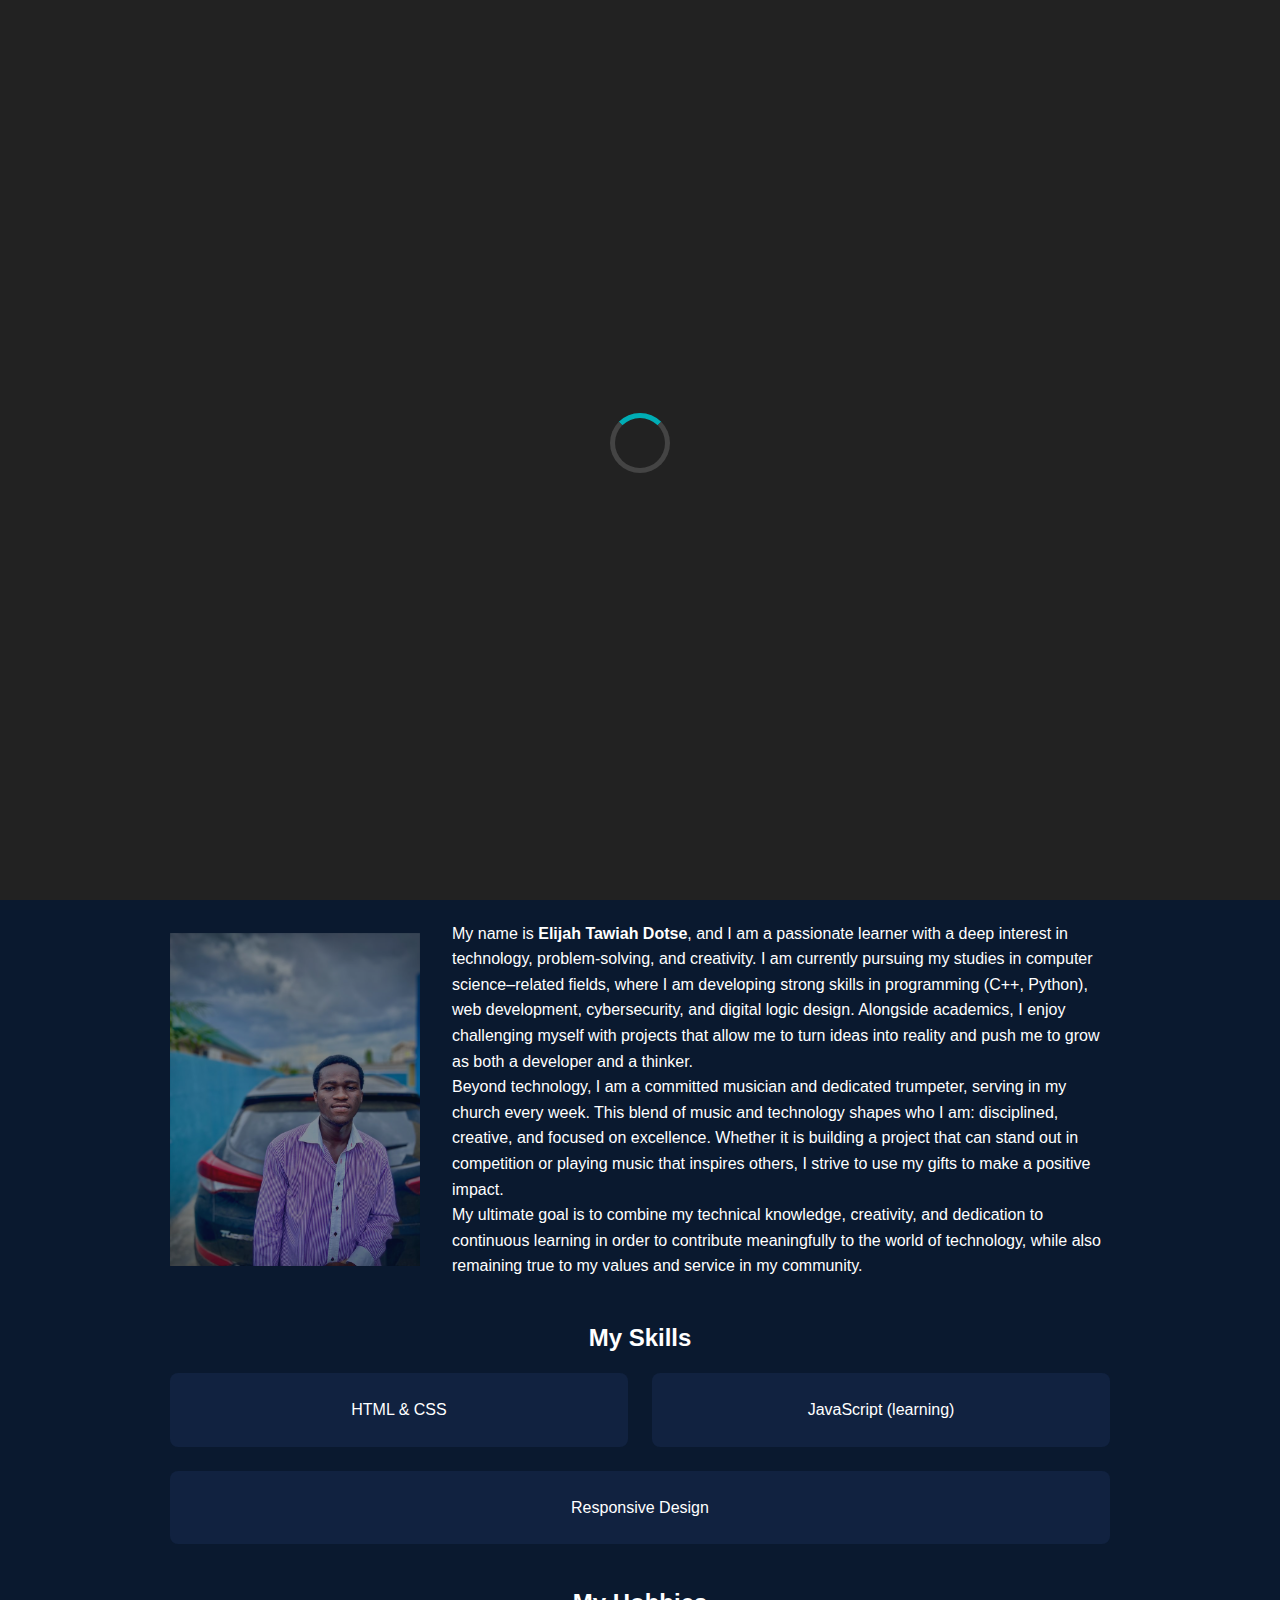
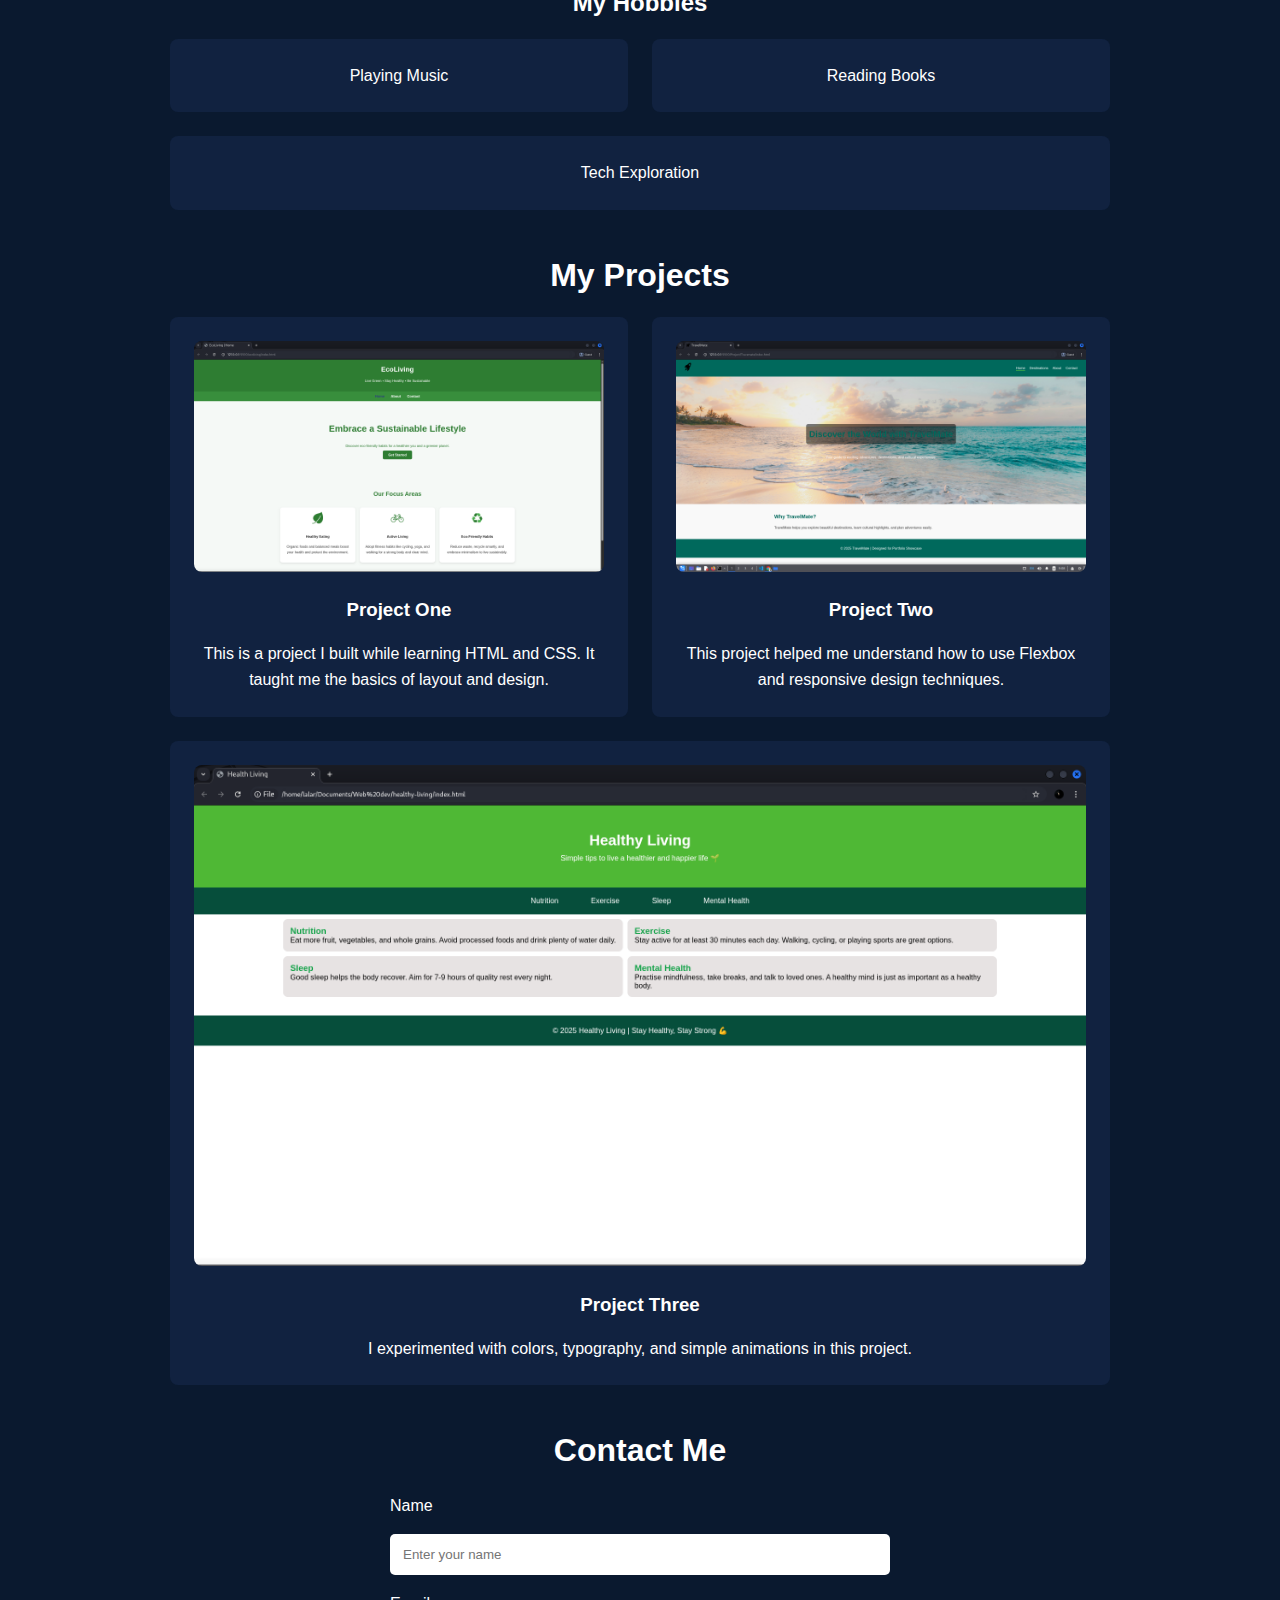
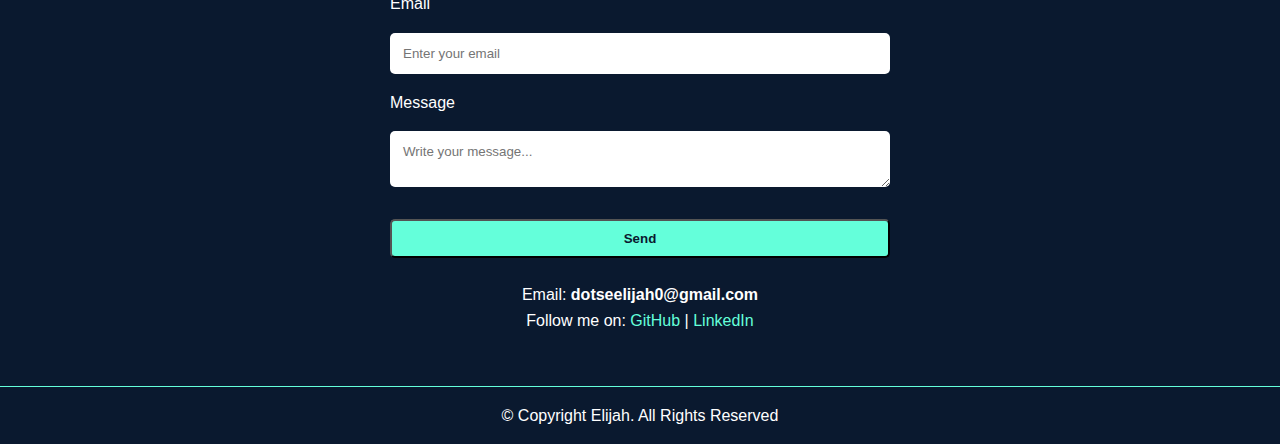
<file: index.html>
<!DOCTYPE html>
<html lang="en">
<head>
  <meta charset="UTF-8">
  <meta name="viewport" content="width=device-width, initial-scale=1.0">
  <title>My Portfolio | Home</title>
  <link rel="stylesheet" href="css/styles.css">
  <link rel="stylesheet" href="https://cdnjs.cloudflare.com/ajax/libs/font-awesome/6.5.0/css/all.min.css">
</head>
<body>
  
     
  <div id="loader">
    <div class="spinner"></div>
  </div>

  <section id="index">
  <header>
    <nav class="navbar">
      <a href="index.html" class="logo"><i class="fas fa-briefcase"></i></a>
      <ul class="nav-links">
        <li><a href="#index" ><i class="fas fa-home"></i> Home</a></li>
        <li><a href="#about"><i class="fas fa-user"></i> About</a></li>
        <li><a href="#projects"><i class="fas fa-briefcase"></i> Projects</a></li>
        <li><a href="#contact"><i class="fas fa-envelope"></i> Contact</a></li>
      </ul>
    </nav>
  </header>

  
  <section class="hero">
    <h1>Hello, I'm <span>Elijah Tawiah Dotse</span></h1>
    <p>Aspiring Web Developer | Lifelong Learner</p>
    <a href="#projects" class="btn">See My Work</a>
  </section>

  
  <section class="intro">
    <p>Welcome to my portfolio! I am passionate about web development and constantly learning new skills. This site showcases my projects, skills, and journey as a developer.</p>
    <a href="#about" class="btn secondary">Learn More About Me</a>
  </section>

  <section class="projects-preview">
    <h2>Featured Projects</h2>
    <div class="project-cards">
      <div class="card">
        <img src="images/project2.png" alt="Project 1">
        <h3>Project One</h3>
      </div>
      <div class="card">
        <img src="images/project1.png" alt="Project 2">
        <h3>Project Two</h3>
      </div>
      <div class="card">
        <img src="images/project3.png" alt="Project 3">
        <h3>Project Three</h3>
      </div>
    </div>
  </section>
</section>
  

  <section class="about" id="about" class="active">
    <img src="images/mypc.jpeg" alt="My Photo" class="profile-pic">
    <div class="bio">
     <p>
    My name is <strong>Elijah Tawiah Dotse</strong>, and I am a passionate learner with a deep interest 
    in technology, problem-solving, and creativity. I am currently pursuing my studies in computer science–related 
    fields, where I am developing strong skills in programming (C++, Python), web development, cybersecurity, 
    and digital logic design. Alongside academics, I enjoy challenging myself with projects that allow me 
    to turn ideas into reality and push me to grow as both a developer and a thinker.
  </p>
  <p>
    Beyond technology, I am a committed musician and dedicated trumpeter, serving in my church every week. 
    This blend of music and technology shapes who I am: disciplined, creative, and focused on excellence. 
    Whether it is building a project that can stand out in competition or playing music that inspires others, 
    I strive to use my gifts to make a positive impact.
  </p>
  <p>
    My ultimate goal is to combine my technical knowledge, creativity, and dedication to continuous learning 
    in order to contribute meaningfully to the world of technology, while also remaining true to my values 
    and service in my community.
  </p>
  </section>

  
  <section class="skills" id="skills">
    <h2>My Skills</h2>
    <div class="skill-cards">
      <div class="card">HTML & CSS</div>
      <div class="card">JavaScript (learning)</div>
      <div class="card">Responsive Design</div>
    </div>
  </section>

  
  <section class="hobbies">
    <h2>My Hobbies</h2>
    <div class="hobby-cards">
      <div class="card">Playing Music</div>
      <div class="card">Reading Books</div>
      <div class="card">Tech Exploration</div>
    </div>
  </section>

  <section class="projects" id="projects">
    <h1>My Projects</h1>
    <div class="project-cards">
      <div class="card">
        <img src="images/project2.png" alt="Project 1">
        <h3>Project One</h3>
        <p>This is a project I built while learning HTML and CSS. It taught me the basics of layout and design.</p>
      </div>
      <div class="card">
        <img src="images/project1.png" alt="Project 2">
        <h3>Project Two</h3>
        <p>This project helped me understand how to use Flexbox and responsive design techniques.</p>
      </div>
      <div class="card">
        <img src="images/project3.png" alt="Project 3">
        <h3>Project Three</h3>
        <p>I experimented with colors, typography, and simple animations in this project.</p>
      </div>
    </div>
  </section>

  <section class="contact" id="contact">
    <h1>Contact Me</h1>
    <form class="contact-form">
      <label for="name">Name</label>
      <input type="text" id="name" placeholder="Enter your name" required>

      <label for="email">Email</label>
      <input type="email" id="email" placeholder="Enter your email" required>

      <label for="message">Message</label>
      <textarea id="message" placeholder="Write your message..." required></textarea>

      <button type="submit" class="btn">Send</button>
    </form>

    <div class="contact-info">
      <p>Email: <strong>dotseelijah0@gmail.com</strong></p>
      <p>Follow me on:
        <a href="#" target="_blank">GitHub</a> |
        <a href="#" target="_blank">LinkedIn</a>
      </p>
    </div>
  </section>

  
  <footer>
    <p>© Copyright Elijah. All Rights Reserved</p>
  </footer>
</body>
</html>
</file>
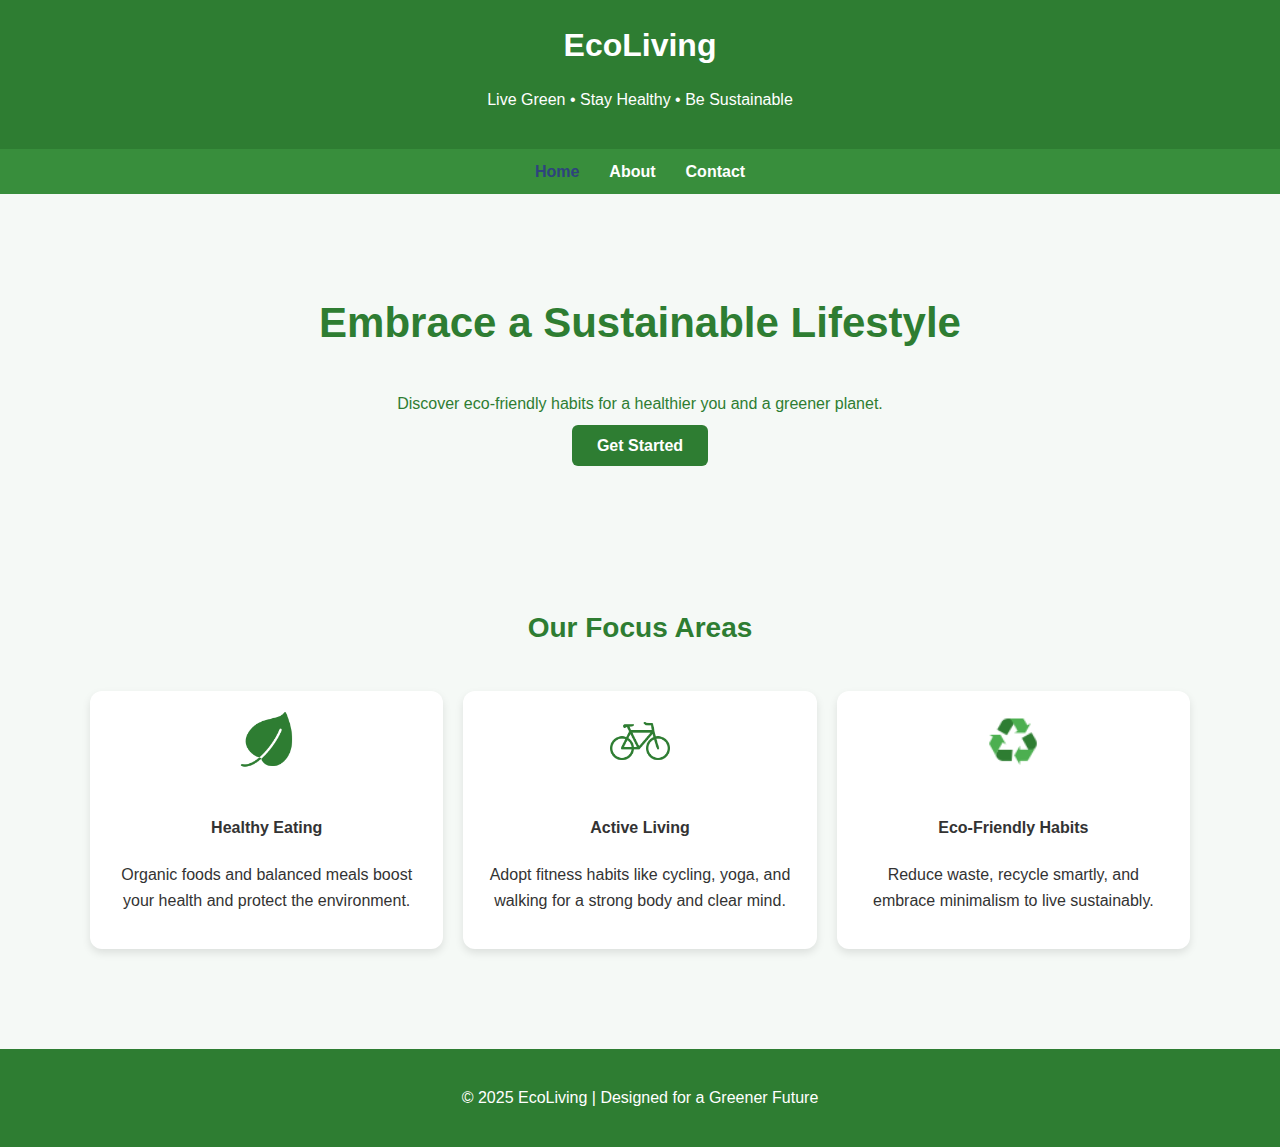
<file: Project/ecoliving/index.html>
<!DOCTYPE html>
<html lang="en">
<head>
  <meta charset="UTF-8">
  <meta name="viewport" content="width=device-width, initial-scale=1.0">
  <title>EcoLiving | Home</title>
  <link rel="stylesheet" href="css/styles.css">
</head>
<body>
  <header>
    <h1>EcoLiving</h1>
    <p>Live Green • Stay Healthy • Be Sustainable</p>
  </header>

  <nav>
    <a href="index.html" class="active">Home</a>
    <a href="about.html">About</a>
    <a href="contact.html">Contact</a>
  </nav>

  <section class="hero">
    <h2>Embrace a Sustainable Lifestyle</h2>
    <p>Discover eco-friendly habits for a healthier you and a greener planet.</p>
    <a href="about.html" class="btn">Get Started</a>
  </section>

  <section class="section">
    <h3>Our Focus Areas</h3>
    <div class="cards">
      <div class="card">
        <img src="images/leaf.png" alt="Healthy Eating">
        <h4>Healthy Eating</h4>
        <p>Organic foods and balanced meals boost your health and protect the environment.</p>
      </div>
      <div class="card">
        <img src="images/bicycle.png" alt="Active Living">
        <h4>Active Living</h4>
        <p>Adopt fitness habits like cycling, yoga, and walking for a strong body and clear mind.</p>
      </div>
      <div class="card">
        <img src="images/recycle.png" alt="Eco-Friendly">
        <h4>Eco-Friendly Habits</h4>
        <p>Reduce waste, recycle smartly, and embrace minimalism to live sustainably.</p>
      </div>
    </div>
  </section>

  <footer>
    <p>© 2025 EcoLiving | Designed for a Greener Future</p>
  </footer>
</body>
</html>
</file>
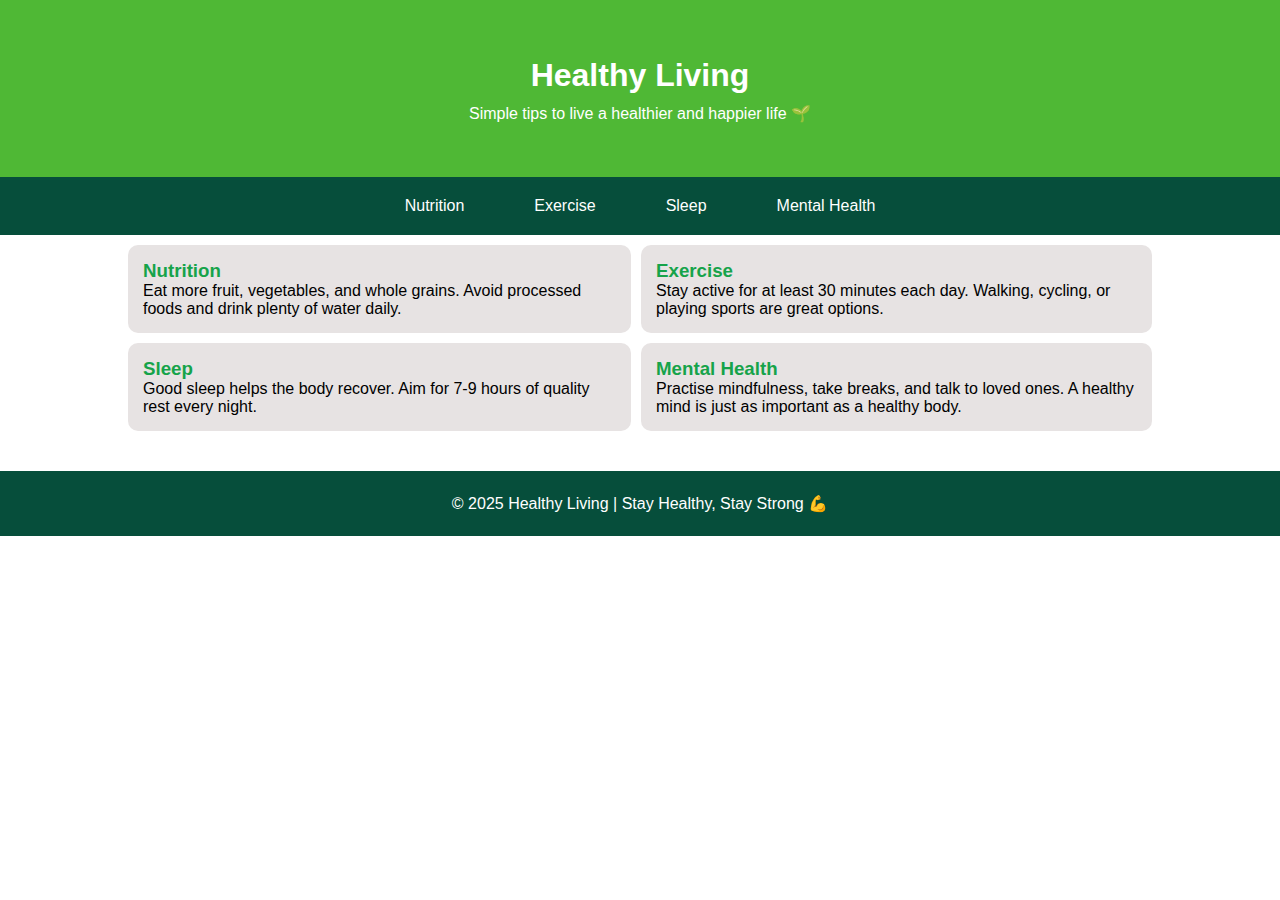
<file: Project/healthy-living/index.html>
<!DOCTYPE html>
<html lang="en">
<head>
   <link rel="stylesheet" href="styles.css">
    <meta charset="UTF-8">
    <meta name="viewport" content="width=device-width, initial-scale=1.0">
    <title>Health Living</title>
</head>
<body>
    <div class="header">
        <h1>Healthy Living</h1>
        <p>Simple tips to live a healthier and happier life 🌱</p>
    </div>
    <nav class="nav1">
        <ul >
            <li><a href="#">Nutrition </a></li>
            <li><a href="#">Exercise</a></li>
            <li><a href="#">Sleep</a></li>
            <li><a href="#">Mental Health</a></li>
 
        </ul>

    </nav>
   
    <div class="container">
        <div class="card">
            <h3>Nutrition</h3>
            Eat more fruit, vegetables, and whole grains. Avoid processed foods and drink plenty of water daily.</p>
        </div>
        <div class="card">
            <h3>Exercise</h3>
            <p>Stay active for at least 30 minutes each day. Walking, cycling, or playing sports are great options.</p>
        </div>
        <div class="card">
            <h3>Sleep</h3>
            <p>Good sleep helps the body recover. Aim for 7-9 hours of quality rest every night.</p>
        </div>
        <div class="card">
            <h3>Mental Health</h3>
            <p>Practise mindfulness, take breaks, and talk to loved ones. A healthy mind is just as important as a healthy body.</p>
        </div>
    </div>
    <footer>
        <p>© 2025 Healthy Living | Stay Healthy, Stay Strong 💪</p>
    </footer>
    
</body>

</html>
</file>
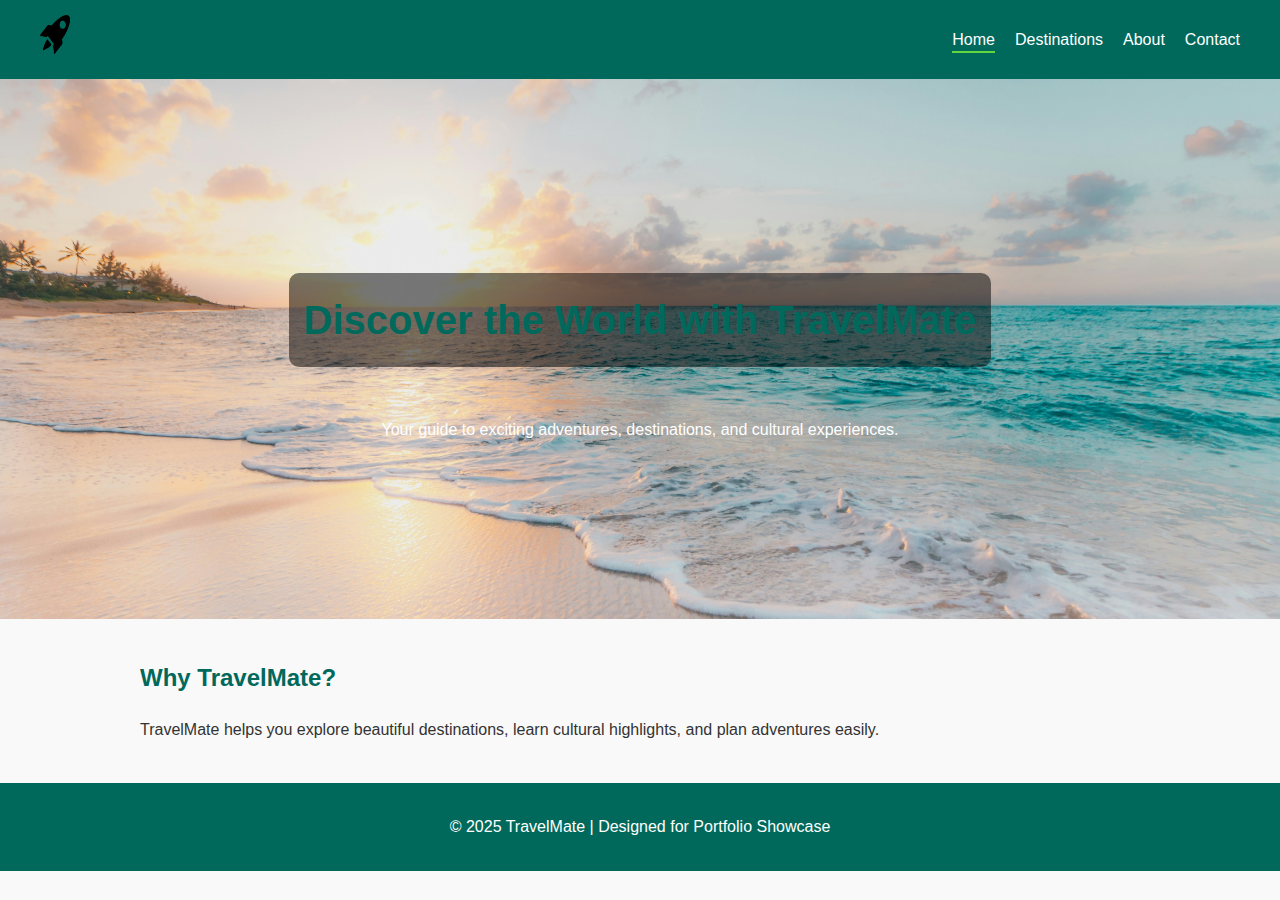
<file: Project/Travemate/index.html>
<!DOCTYPE html>
<html lang="en">
<head>
  <meta charset="UTF-8">
  <meta name="viewport" content="width=device-width, initial-scale=1.0">
  <title>TravelMate</title>
  <link rel="stylesheet" href="css/styles.css">
  <link rel="icon" type="image/png" href="images/favicon.png">
</head>
<body>
  <header>
    <nav>
      <a href="index.html" class="logo"><img src="images/favicon.png" width="30px" height="39px" alt="logo"></a>
      <ul>
        <li><a href="index.html" class="active">Home</a></li>
        <li><a href="destinations.html">Destinations</a></li>
        <li><a href="about.html">About</a></li>
        <li><a href="contact.html">Contact</a></li>
      </ul>
    </nav>
    <div class="hero" style="background-image: url(images/home.jpeg);">
      <h2>Discover the World with TravelMate</h2>
      <p>Your guide to exciting adventures, destinations, and cultural experiences.</p>
    </div>
  </header>

  <section class="intro">
    <h2>Why TravelMate?</h2>
    <p>TravelMate helps you explore beautiful destinations, learn cultural highlights, and plan adventures easily.</p>
  </section>

  <footer>
    <p>© 2025 TravelMate | Designed for Portfolio Showcase</p>
  </footer>
</body>
</html>
</file>
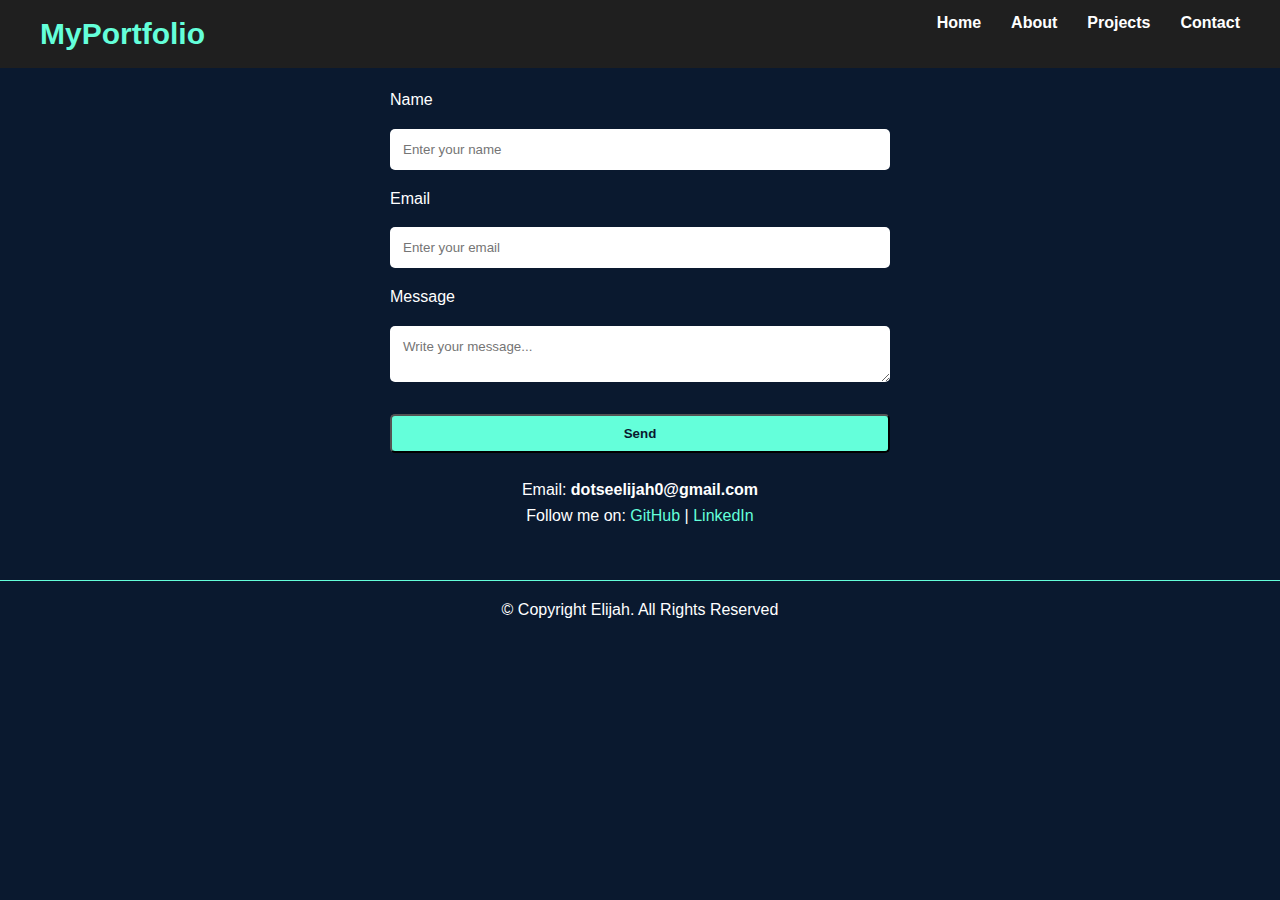
<file: contact.html>
<!DOCTYPE html>
<html lang="en">
<head>
  <meta charset="UTF-8">
  <meta name="viewport" content="width=device-width, initial-scale=1.0">
  <title>My Portfolio | Contact</title>
  <link rel="stylesheet" href="css/styles.css">
</head>
<body>
  <!-- Navigation -->
  <header>
    <nav class="navbar">
      <a href="index.html" class="logo">MyPortfolio</a>
      <ul class="nav-links">
        <li><a href="index.html">Home</a></li>
        <li><a href="about.html">About</a></li>
        <li><a href="projects.html">Projects</a></li>
        <li><a href="contact.html" class="active">Contact</a></li>
      </ul>
    </nav>
  </header>

  <!-- Contact Section -->
  <section class="contact">
    <h1>Contact Me</h1>
    <form class="contact-form">
      <label for="name">Name</label>
      <input type="text" id="name" placeholder="Enter your name" required>

      <label for="email">Email</label>
      <input type="email" id="email" placeholder="Enter your email" required>

      <label for="message">Message</label>
      <textarea id="message" placeholder="Write your message..." required></textarea>

      <button type="submit" class="btn">Send</button>
    </form>

    <div class="contact-info">
      <p>Email: <strong>dotseelijah0@gmail.com</strong></p>
      <p>Follow me on:
        <a href="#" target="_blank">GitHub</a> |
        <a href="#" target="_blank">LinkedIn</a>
      </p>
    </div>
  </section>

  <!-- Footer -->
  <footer>
    <p>© Copyright Elijah. All Rights Reserved</p>
  </footer>
</body>
</html>
</file>
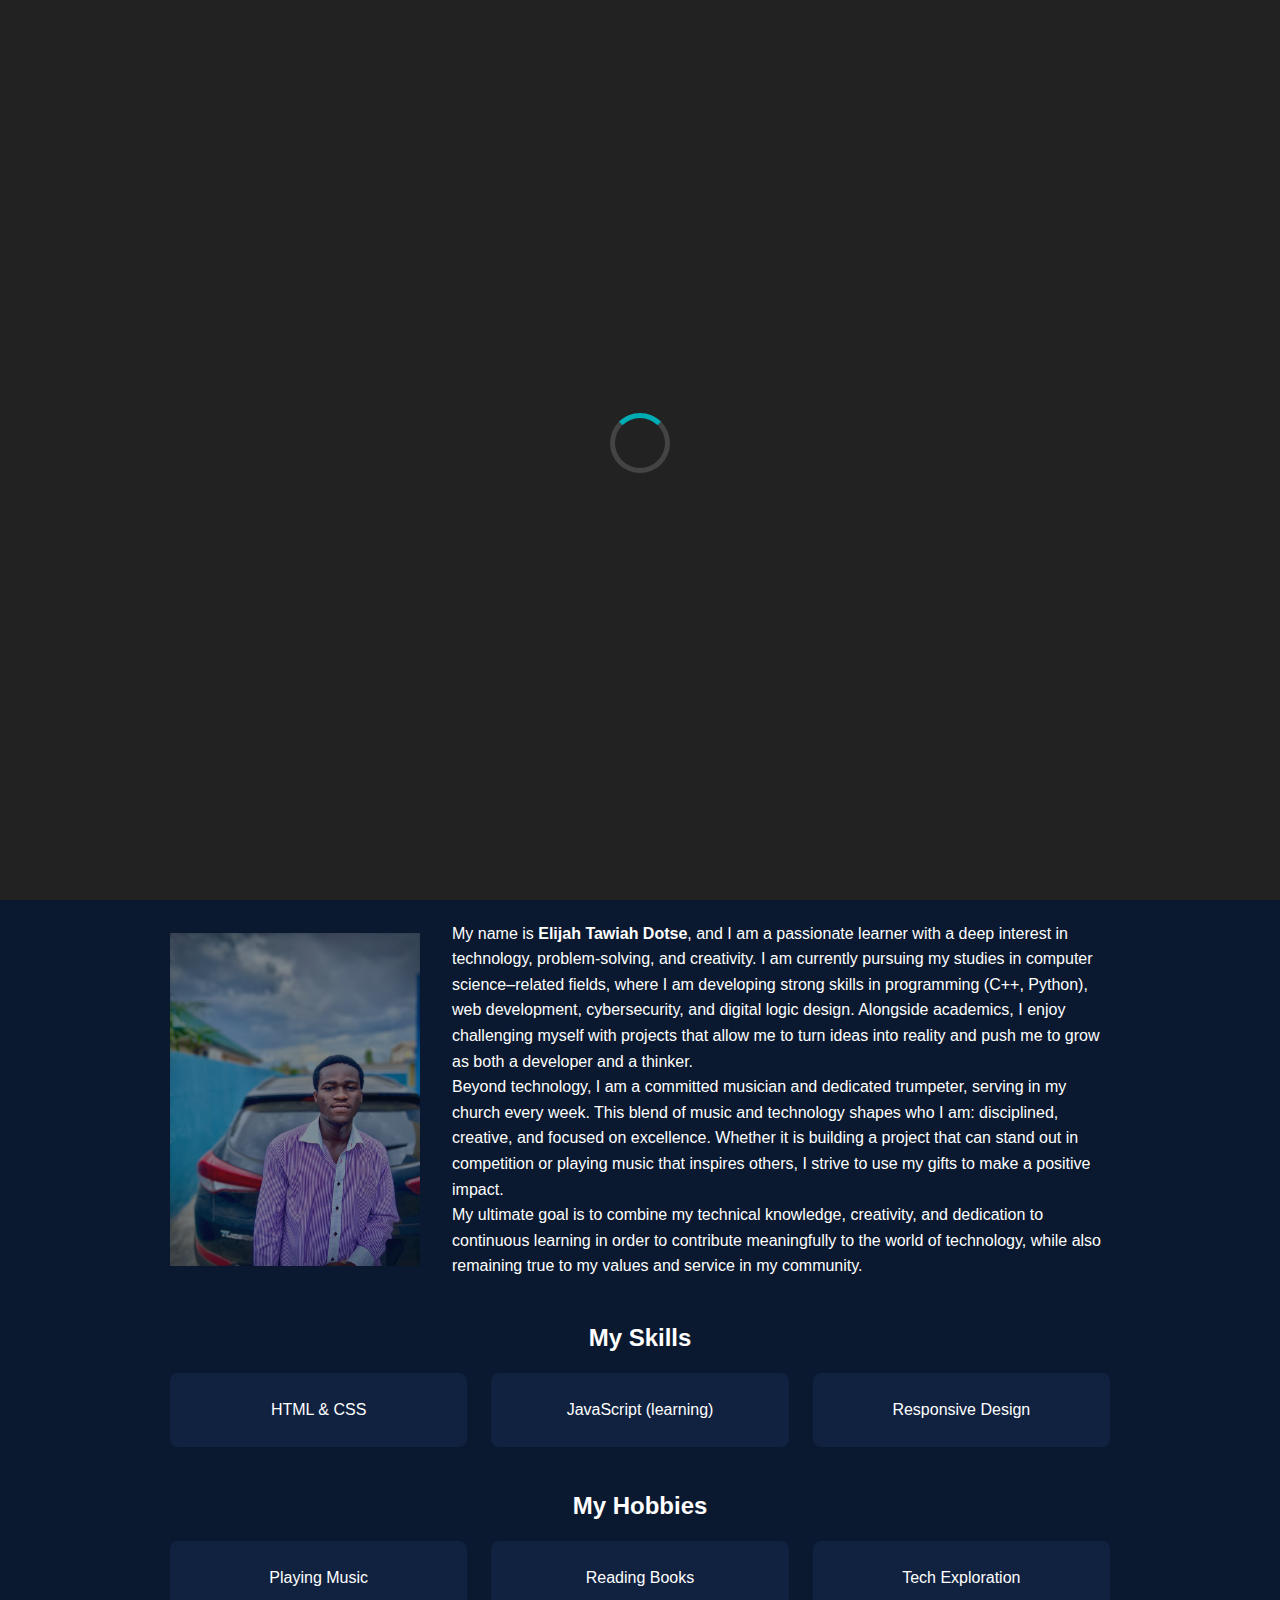
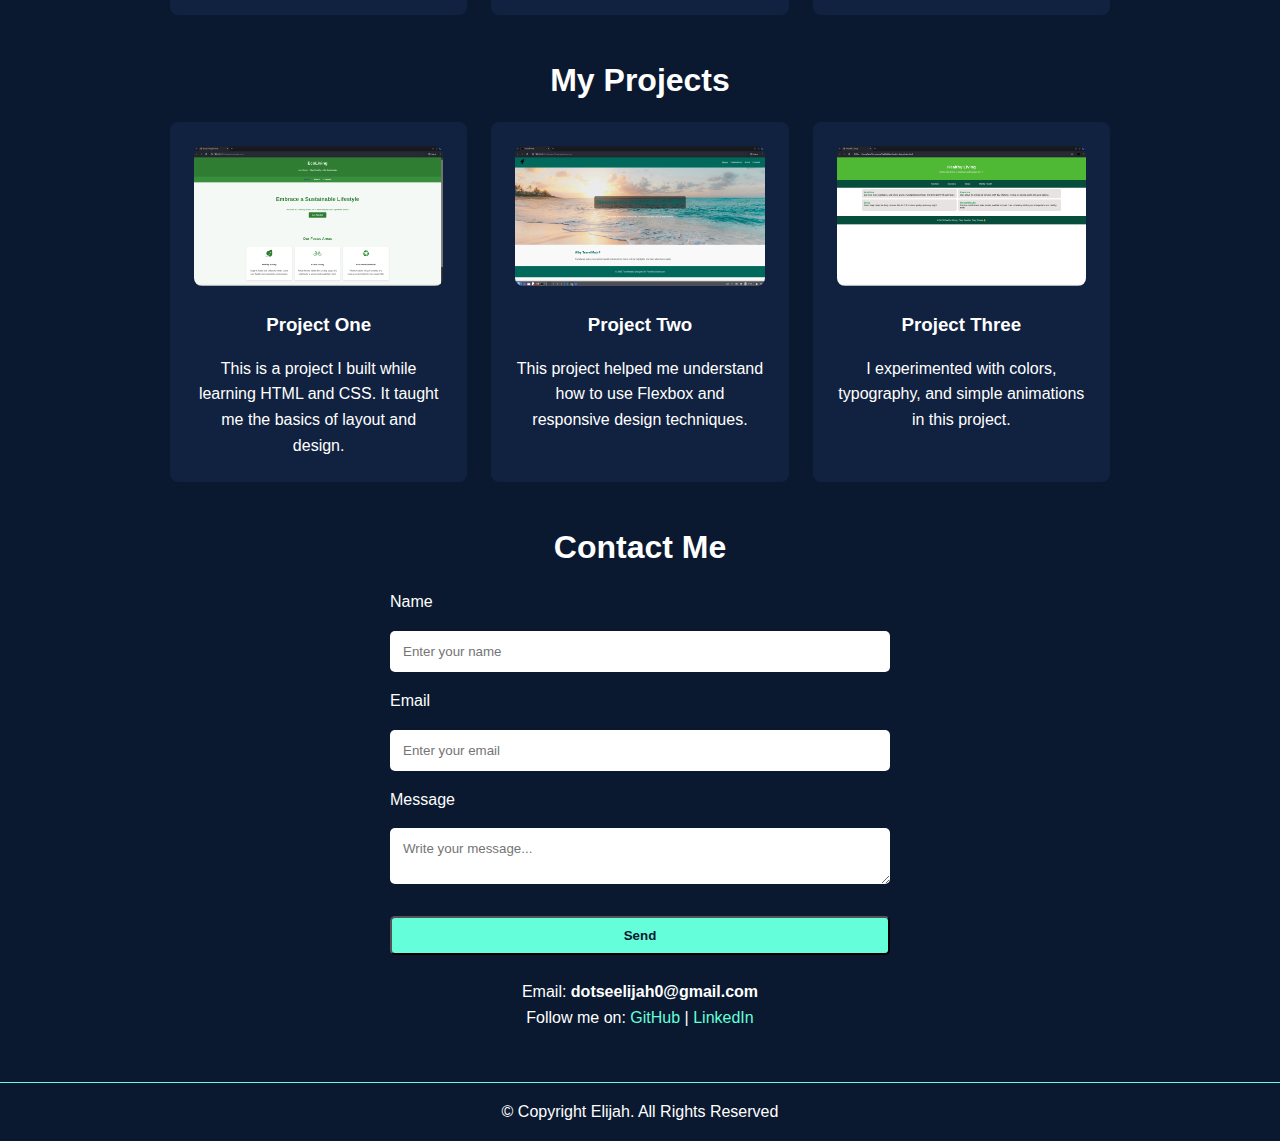
<file: dark.html>
<!DOCTYPE html>
<html lang="en">
<head>
  <meta charset="UTF-8">
  <meta name="viewport" content="width=device-width, initial-scale=1.0">
  <title>My Portfolio | Home</title>
  <link rel="stylesheet" href="css/dark.css">
  <link rel="stylesheet" href="https://cdnjs.cloudflare.com/ajax/libs/font-awesome/6.5.0/css/all.min.css">
</head>
<body>
  
     
  <div id="loader">
    <div class="spinner"></div>
  </div>

  <section id="index">
  <header>
    <nav class="navbar">
      <a href="index.html" class="logo"><i class="fas fa-briefcase"></i></a>
      <ul class="nav-links">
        <li><a href="#index" ><i class="fas fa-home"></i> Home</a></li>
        <li><a href="#about"><i class="fas fa-user"></i> About</a></li>
        <li><a href="#projects"><i class="fas fa-briefcase"></i> Projects</a></li>
        <li><a href="#contact"><i class="fas fa-envelope"></i> Contact</a></li>
        <li><a href="index.html"><i class="fas fa-sun"></i> </a></li>
        <li><a href="dark.html"><i class="fas fa-moon"></i></a></li>
      </ul>
    </nav>
  </header>

  
  <section class="hero">
    <h1>Hello, I'm <span>Elijah Tawiah Dotse</span></h1>
    <p>Aspiring Web Developer | Lifelong Learner</p>
    <a href="#projects" class="btn">See My Work</a>
  </section>

  
  <section class="intro">
    <p>Welcome to my portfolio! I am passionate about web development and constantly learning new skills. This site showcases my projects, skills, and journey as a developer.</p>
    <a href="#about" class="btn secondary">Learn More About Me</a>
  </section>

  <section class="projects-preview">
    <h2>Featured Projects</h2>
    <div class="project-cards">
      <div class="card">
        <img src="images/project2.png" alt="Project 1">
        <h3>Project One</h3>
      </div>
      <div class="card">
        <img src="images/project1.png" alt="Project 2">
        <h3>Project Two</h3>
      </div>
      <div class="card">
        <img src="images/project3.png" alt="Project 3">
        <h3>Project Three</h3>
      </div>
    </div>
  </section>
</section>
  

  <section class="about" id="about" class="active">
    <img src="images/mypc.jpeg" alt="My Photo" class="profile-pic">
    <div class="bio">
     <p>
    My name is <strong>Elijah Tawiah Dotse</strong>, and I am a passionate learner with a deep interest 
    in technology, problem-solving, and creativity. I am currently pursuing my studies in computer science–related 
    fields, where I am developing strong skills in programming (C++, Python), web development, cybersecurity, 
    and digital logic design. Alongside academics, I enjoy challenging myself with projects that allow me 
    to turn ideas into reality and push me to grow as both a developer and a thinker.
  </p>
  <p>
    Beyond technology, I am a committed musician and dedicated trumpeter, serving in my church every week. 
    This blend of music and technology shapes who I am: disciplined, creative, and focused on excellence. 
    Whether it is building a project that can stand out in competition or playing music that inspires others, 
    I strive to use my gifts to make a positive impact.
  </p>
  <p>
    My ultimate goal is to combine my technical knowledge, creativity, and dedication to continuous learning 
    in order to contribute meaningfully to the world of technology, while also remaining true to my values 
    and service in my community.
  </p>
  </section>

  
  <section class="skills" id="skills">
    <h2>My Skills</h2>
    <div class="skill-cards">
      <div class="card">HTML & CSS</div>
      <div class="card">JavaScript (learning)</div>
      <div class="card">Responsive Design</div>
    </div>
  </section>

  
  <section class="hobbies">
    <h2>My Hobbies</h2>
    <div class="hobby-cards">
      <div class="card">Playing Music</div>
      <div class="card">Reading Books</div>
      <div class="card">Tech Exploration</div>
    </div>
  </section>

  <section class="projects" id="projects">
    <h1>My Projects</h1>
    <div class="project-cards">
      <div class="card">
        <img src="images/project2.png" alt="Project 1">
        <h3>Project One</h3>
        <p>This is a project I built while learning HTML and CSS. It taught me the basics of layout and design.</p>
      </div>
      <div class="card">
        <img src="images/project1.png" alt="Project 2">
        <h3>Project Two</h3>
        <p>This project helped me understand how to use Flexbox and responsive design techniques.</p>
      </div>
      <div class="card">
        <img src="images/project3.png" alt="Project 3">
        <h3>Project Three</h3>
        <p>I experimented with colors, typography, and simple animations in this project.</p>
      </div>
    </div>
  </section>

  <section class="contact" id="contact">
    <h1>Contact Me</h1>
    <form class="contact-form">
      <label for="name">Name</label>
      <input type="text" id="name" placeholder="Enter your name" required>

      <label for="email">Email</label>
      <input type="email" id="email" placeholder="Enter your email" required>

      <label for="message">Message</label>
      <textarea id="message" placeholder="Write your message..." required></textarea>

      <button type="submit" class="btn">Send</button>
    </form>

    <div class="contact-info">
      <p>Email: <strong>dotseelijah0@gmail.com</strong></p>
      <p>Follow me on:
        <a href="#" target="_blank">GitHub</a> |
        <a href="#" target="_blank">LinkedIn</a>
      </p>
    </div>
  </section>

  
  <footer>
    <p>© Copyright Elijah. All Rights Reserved</p>
  </footer>
</body>
</html>
</file>
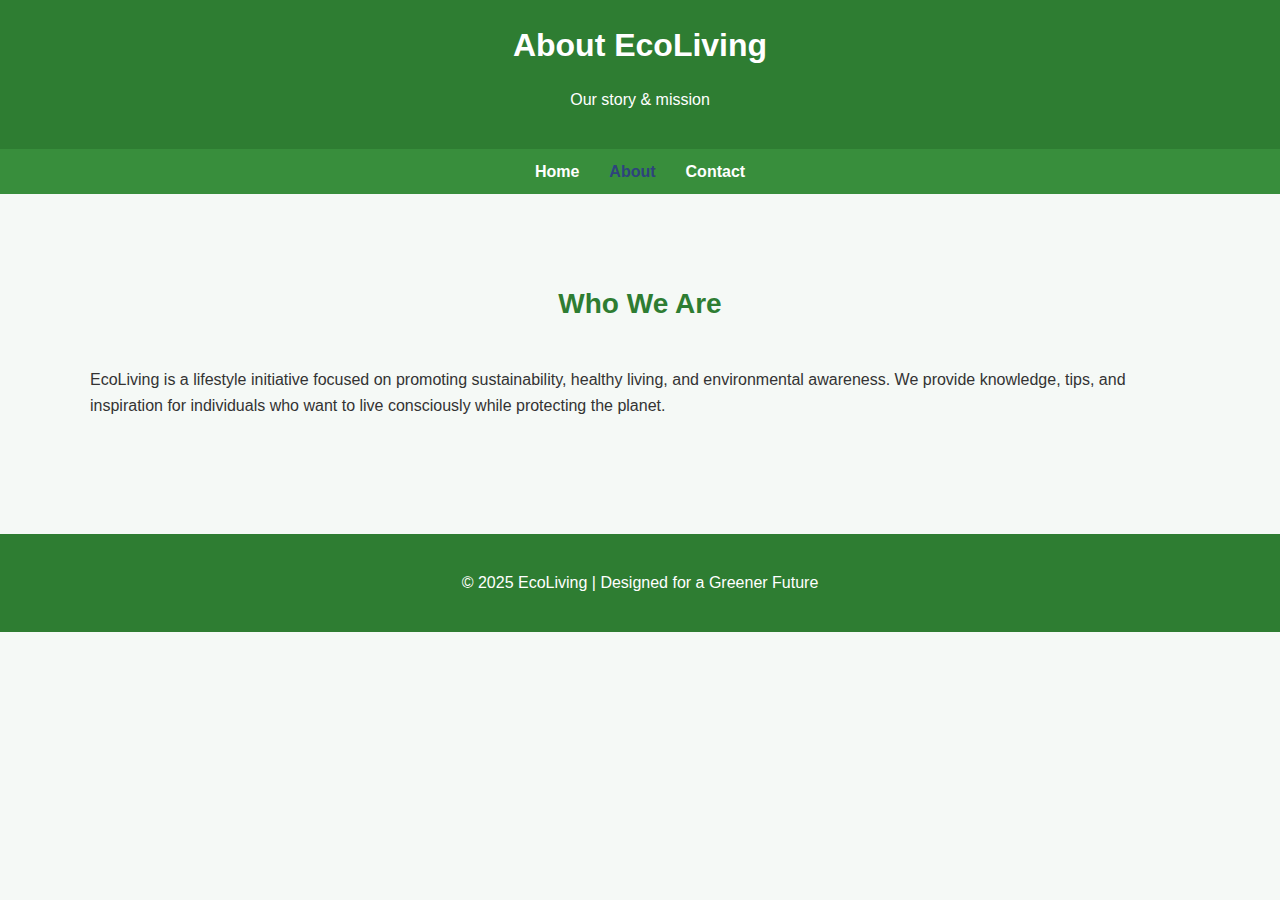
<file: Project/ecoliving/about.html>
<!DOCTYPE html>
<html lang="en">
<head>
  <meta charset="UTF-8">
  <meta name="viewport" content="width=device-width, initial-scale=1.0">
  <title>EcoLiving | About</title>
  <link rel="stylesheet" href="css/styles.css">
</head>
<body>
  <header>
    <h1>About EcoLiving</h1>
    <p>Our story & mission</p>
  </header>

  <nav>
    <a href="index.html">Home</a>
    <a href="about.html" class="active">About</a>
    <a href="contact.html">Contact</a>
  </nav>

  <section class="section">
    <h3>Who We Are</h3>
    <p>
      EcoLiving is a lifestyle initiative focused on promoting sustainability, 
      healthy living, and environmental awareness. We provide knowledge, tips, 
      and inspiration for individuals who want to live consciously while 
      protecting the planet.
    </p>
  </section>

  <footer>
    <p>© 2025 EcoLiving | Designed for a Greener Future</p>
  </footer>
</body>
</html>
</file>
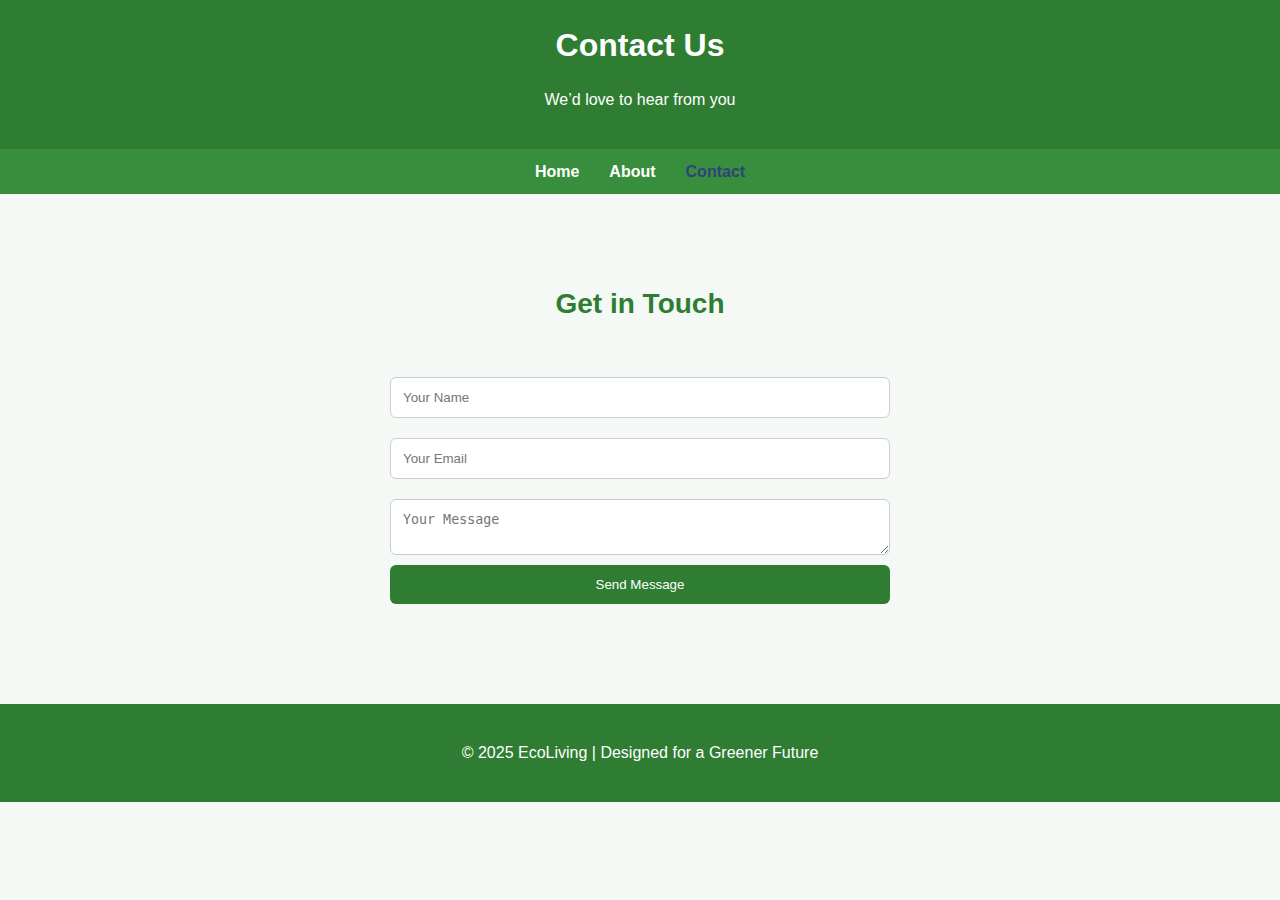
<file: Project/ecoliving/contact.html>
<!DOCTYPE html>
<html lang="en">
<head>
  <meta charset="UTF-8">
  <meta name="viewport" content="width=device-width, initial-scale=1.0">
  <title>EcoLiving | Contact</title>
  <link rel="stylesheet" href="css/styles.css">
</head>
<body>
  <header>
    <h1>Contact Us</h1>
    <p>We’d love to hear from you</p>
  </header>

  <nav>
    <a href="index.html">Home</a>
    <a href="about.html">About</a>
    <a href="contact.html" class="active">Contact</a>
  </nav>

  <section class="section">
    <h3>Get in Touch</h3>
    <form>
      <input type="text" placeholder="Your Name" required>
      <input type="email" placeholder="Your Email" required>
      <textarea placeholder="Your Message" required></textarea>
      <button type="submit">Send Message</button>
    </form>
  </section>

  <footer>
    <p>© 2025 EcoLiving | Designed for a Greener Future</p>
  </footer>
</body>
</html>
</file>
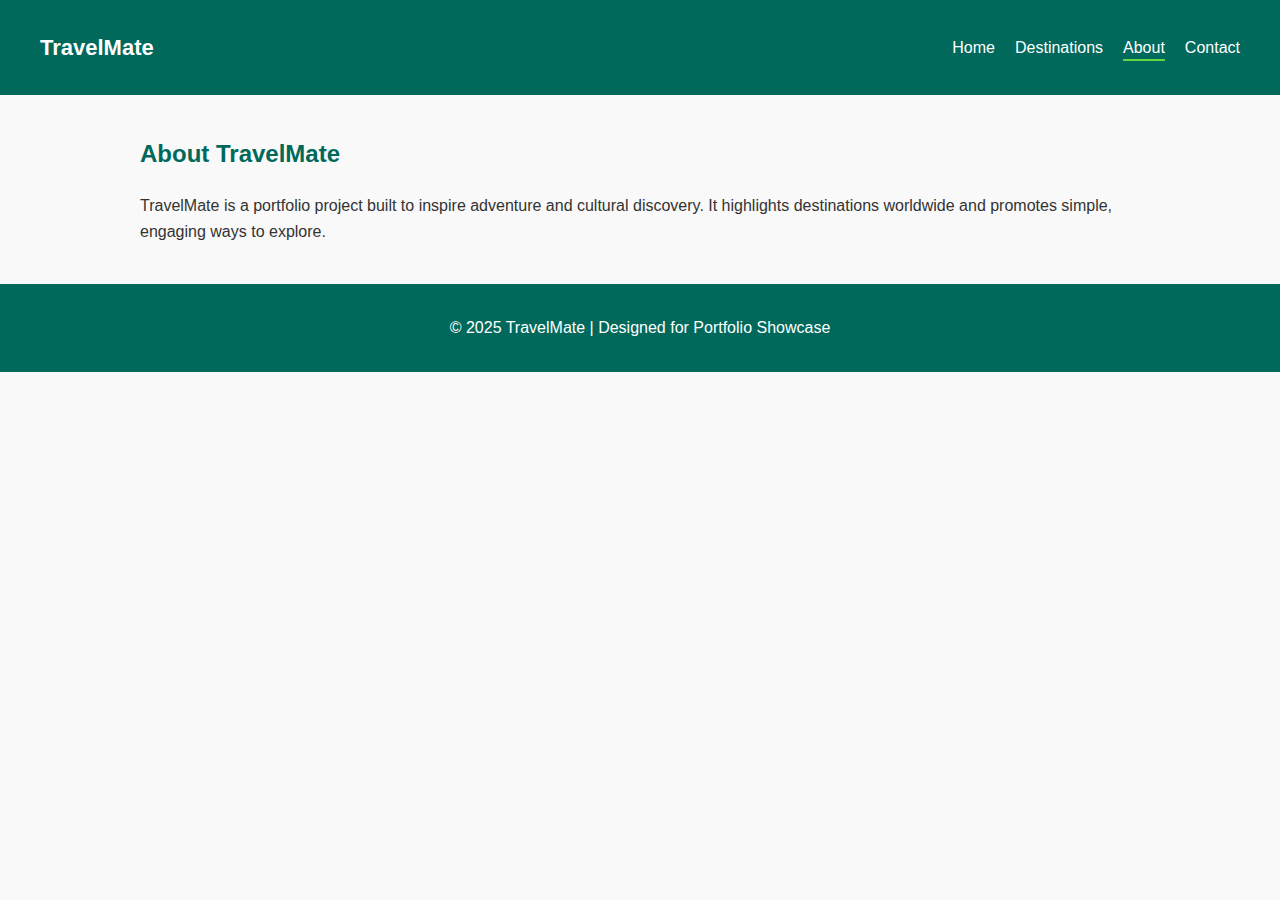
<file: Project/Travemate/about.html>
<!DOCTYPE html>
<html lang="en">
<head>
  <meta charset="UTF-8">
  <meta name="viewport" content="width=device-width, initial-scale=1.0">
  <title>About - TravelMate</title>
  <link rel="stylesheet" href="css/styles.css">
</head>
<body>
  <header>
    <nav>
      <h1 class="logo">TravelMate</h1>
      <ul>
        <li><a href="index.html">Home</a></li>
        <li><a href="destinations.html">Destinations</a></li>
        <li><a href="about.html" class="active">About</a></li>
        <li><a href="contact.html">Contact</a></li>
      </ul>
    </nav>
  </header>

  <section class="intro">
    <h2>About TravelMate</h2>
    <p>TravelMate is a portfolio project built to inspire adventure and cultural discovery. It highlights destinations worldwide and promotes simple, engaging ways to explore.</p>
  </section>

  <footer>
    <p>© 2025 TravelMate | Designed for Portfolio Showcase</p>
  </footer>
</body>
</html>
</file>
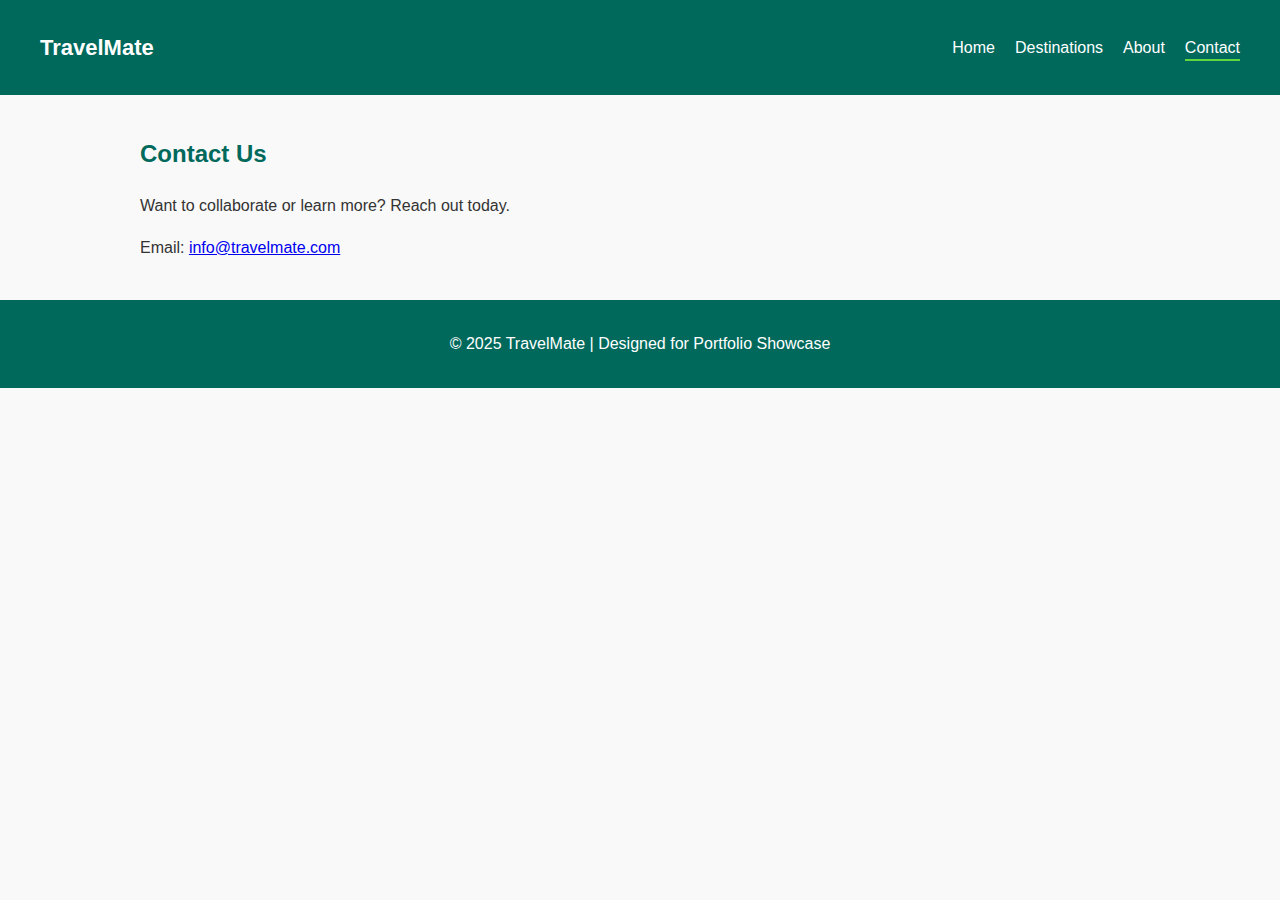
<file: Project/Travemate/contact.html>
<!DOCTYPE html>
<html lang="en">
<head>
  <meta charset="UTF-8">
  <meta name="viewport" content="width=device-width, initial-scale=1.0">
  <title>Contact - TravelMate</title>
  <link rel="stylesheet" href="css/styles.css">
</head>
<body>
  <header>
    <nav>
      <h1 class="logo">TravelMate</h1>
      <ul>
        <li><a href="index.html">Home</a></li>
        <li><a href="destinations.html">Destinations</a></li>
        <li><a href="about.html">About</a></li>
        <li><a href="contact.html" class="active">Contact</a></li>
      </ul>
    </nav>
  </header>

  <section class="intro">
    <h2>Contact Us</h2>
    <p>Want to collaborate or learn more? Reach out today.</p>
    <p>Email: <a href="mailto:dotseelijah0@gmail.com">info@travelmate.com</a></p>
  </section>

  <footer>
    <p>© 2025 TravelMate | Designed for Portfolio Showcase</p>
  </footer>
</body>
</html>
</file>
<file: css/styles.css>
* {
  margin: 0;
  padding: 0;
  box-sizing: border-box;
  font-family: Arial, sans-serif;
}

#loader {
  position: fixed;
  top: 0;
  left: 0;
  width: 100%;
  height: 100%;
  background: #222;
  color: #fff;
  display: flex;
  flex-direction: column;
  justify-content: center;
  align-items: center;
  z-index: 2000;
  animation: fadeOut 1s ease 1s forwards; 
}

.spinner {
  width: 60px;
  height: 60px;
  border: 5px solid #444;
  border-top: 5px solid #00adb5;
  border-radius: 50%;
  animation: spin 1s linear infinite;
  margin-bottom: 15px;
}

@keyframes spin {
  to { transform: rotate(360deg); }
}

@keyframes fadeOut {
  to {
    opacity: 0;
    visibility: hidden;
  }
}

body {
  background: #0A192F;  
  color: #FFFFFF;
  line-height: 1.6;
}

a {
  color: #64FFDA;
  text-decoration: none;
}

a:hover {
    color: #64FFDA;
  text-decoration: none;
}


.navbar {
      top: 0;
      left: 0;
      position: fixed;       
      width: 100%;
      display: flex;
      justify-content: space-between;  
      background: #1f1f1f;
      padding: 10px 40px;              
}

.navbar .logo {
  font-size: 30px;
  font-weight: bold;
}

.navbar .nav-links {
  list-style: none;
  display: flex;
  gap: 30px;
}

.navbar .nav-links a {
  color: #FFFFFF;
  font-weight: bold;
}

.navbar .nav-links a:active{
  color: #64FFDA;
}




.navbar .nav-links a {
  color: #FFFFFF;
  font-weight: bold;
}





.hero {
  padding: 100px 20px 60px;
  text-align: center;
  background: #112240;
}

.hero h1 span {
  color: #64FFDA;
}

.btn {
  display: inline-block;
  margin-top: 16px;
  padding: 10px;
  background: #64FFDA;
  color: #0A192F;
  font-weight: bold;
  border-radius: 5px;
  transition: 0.3s;
}

.btn:hover {
  background: #FFFFFF;
  color: #0A192F;
}

.btn.secondary {
  background: #8892B0;
  color: #FFFFFF;
}


section {
  padding: 20px 30px;
}

h1, h2, h3 {
  margin-bottom: 16px;
  text-align: center;
}

.intro, .about, .skills, .hobbies, .projects, .contact {
  max-width: 1000px;
  margin: auto;
}

/* About */
.about {
  display: flex;
  flex-wrap: wrap;
  align-items: center;
  gap: 32px;
}

.profile-pic {
  width: 250px;
  opacity: 50%;
}

.bio {
  flex: 1;
}

/* Cards */
.skill-cards, .hobby-cards, .project-cards {
  display: flex;
  flex-wrap: wrap;
  gap: 24px;
  justify-content: center;
}

.card {
  /* display: flex; */
  background: #112240;
  padding: 24px;
  border-radius: 8px;
  text-align: center;
  flex:  300px;
  transition: transform 0.3s;
}

.card:hover {
  transform: translateY(-5px);
}

.card img {
  width: 100%;
  border-radius: 8px;
  margin-bottom: 16px;
}

/* Contact */
.contact-form {
  display: flex;
  flex-direction: column;
  gap: 16px;
  max-width: 500px;
  margin: auto;
}

.contact-form input, .contact-form textarea {
  padding: 13px;
  border: none;
  border-radius: 5px;
  outline: none;
}

.contact-info {
  margin-top: 24px;
  text-align: center;
}


footer {
  text-align: center;
  padding: 16px;
  background: #0A192F;
  margin-top: 32px;
  border-top: 1px solid #64FFDA;
}

@media (max-width: 768px) {
  .navbar{
    gap:10px;
  }
  .about {
    flex-direction: column;
    text-align: center;
  }
}
</file>
<file: Project/ecoliving/css/styles.css>
body {
  font-family: 'Poppins', sans-serif;
  margin: 0;
  background: #f5f9f6;
  color: #333;
  line-height: 1.6;
}
header {
  background: #2e7d32;
  color: white;
  text-align: center;
  padding: 20px;
}
header h1 { margin: 0; font-size: 32px; }
nav {
  display: flex;
  justify-content: center;
  background: #388e3c;
  padding: 10px;
}
nav a {
  color: white;
  text-decoration: none;
  margin: 0 15px;
  font-weight: 600;
}

nav a.active, nav a:hover { color: #2e437d; }
.hero {
  text-align: center;
  padding: 60px 20px;
  color:#2e7d32;
}
.hero h2 { font-size: 42px; }
.hero a.btn {
  background: #2e7d32;
  color: white;
  padding: 12px 25px;
  border-radius: 6px;
  text-decoration: none;
  font-weight: 600;
}
.section {
  padding: 60px 20px;
  max-width: 1100px;
  margin: auto;
}
.section h3 {
  text-align: center;
  margin-bottom: 40px;
  font-size: 28px;
  color: #2e7d32;
}
.cards {
  display: grid;
  grid-template-columns: repeat(auto-fit, minmax(250px, 1fr));
  gap: 20px;
}
.card {
  background: white;
  padding: 20px;
  border-radius: 12px;
  box-shadow: 0 4px 8px rgba(0,0,0,0.1);
  text-align: center;
}
.card img { width: 60px; margin-bottom: 15px; }
form {
  display: flex;
  flex-direction: column;
  max-width: 500px;
  margin: auto;
}
form input, form textarea {
  margin: 10px 0;
  padding: 12px;
  border-radius: 6px;
  border: 1px solid #ccc;
}
form button {
  background: #2e7d32;
  color: white;
  border: none;
  padding: 12px;
  border-radius: 6px;
  cursor: pointer;
}
footer {
  background: #2e7d32;
  color: white;
  text-align: center;
  padding: 20px;
  margin-top: 40px;
}
</file>
<file: Project/healthy-living/styles.css>
@media only screen and (min-width: 1px){

*{
    margin: 0;
    padding: 0;
    box-sizing: border-box;
}

body{
    font-family:  "Segoe UI", Tahoma, Verdana, sans-serif;
}

.header{
    background-color: #4fb835;
    color: white;
    padding: 50px 20px;
    text-align: center;
    line-height: 1.6;
    
}

.nav1{
    padding: 20px;
    background-color:#064E3B;
    display: flex;
    justify-content: center;
    align-items: center;
    

}

.nav1 ul{
;
    gap: 70px;
    display: flex;
        list-style-type: none;
        text-decoration: none;
}

.nav1 a{
   
    color: white;
    text-decoration: none;
}

.nav1 a:hover {
      color: #63aa89;
    }


.middle{
    padding: 20px;
    display: grid;
    grid-template-columns: repeat(2, 1fr);
    justify-content: center;
    margin: auto;
   
}


.middle h3{
    color: #16A34A;
}

.middle a{
    width: 350px;
    height: 160px;
    display: block;
    transition: all 0.5s ease-in-out;
}

.middle a:hover{
    padding: 5px ;
    box-shadow: rgb(38, 57, 77) 0px 20px 30px -10px;
      border-radius: 10px;
      

}

.container{
    display: grid;
    grid-template-columns: auto auto;
    gap: 10px;
    width: 80%;
  margin: auto;
    padding-top:10px;

}

.container .card{
    padding: 15px ;
    border-radius: 10px;
    transition: all .4s ease-in-out;
    background-color: rgb(231, 227, 227);
   /* width: 50%; */
}
.container .card:hover{
box-shadow: rgba(0, 0, 0, 0.35) 0px 5px 15px;}

.container .card h3{
    color:#16A34A
}





footer{
    background-color:#064E3B;
    color: white;
    margin: 40px 0px 0px;
    padding: 20px;
    text-align: center;
    line-height: 1.6;
}

}
</file>
<file: Project/Travemate/css/styles.css>
body {
  margin: 0;
  font-family: "Poppins", Arial, sans-serif;
  line-height: 1.6;
  background: #f9f9f9;
  color: #333;
}

nav {
  display: flex;
  justify-content: space-between;
  align-items: center;
  background: #00695c;
  padding: 15px 40px;
}

.logo {
  color: white;
  font-size: 22px;
}

nav ul {
  list-style: none;
  display: flex;
  margin: 0;
  padding: 0;
}

nav ul li {
  margin-left: 20px;
}

nav ul li a {
  color: white;
  text-decoration: none;
  font-size: 16px;
}

nav ul li a.active,
nav ul li a:hover {
  border-bottom: 2px solid #62d63e;
  padding-bottom: 3px;
}

.hero {
  height: 60vh;
  background: url("") no-repeat center/cover;
  display: flex;
  justify-content: center;
  align-items: center;
  flex-direction: column;
  color: white;
  text-align: center;
}

.hero h2 {
  font-size: 40px;
  background: rgba(0,0,0,0.5);
  padding: 15px;
  border-radius: 10px;
}

section {
  max-width: 1000px;
  margin: 40px auto;
  padding: 0 20px;
}

h2 {
  color: #00695c;
}

.cards {
  display: grid;
  grid-template-columns: repeat(auto-fit, minmax(280px, 1fr));
  gap: 20px;
}

.card {
  background: white;
  border-radius: 12px;
  overflow: hidden;
  box-shadow: 0 4px 8px rgba(0,0,0,0.1);
  transition: transform 0.3s ease;
}

.card:hover {
  transform: translateY(-5px);
}

.card img {
  width: 100%;
  height: 200px;
  object-fit: cover;
}

.card h3 {
  margin: 15px;
  color: #2e7d32;
}

.card p {
  margin: 0 15px 20px;
}

footer {
  text-align: center;
  background: #00695c;
  color: white;
  padding: 15px 0;
  margin-top: 40px;
}
</file>
<file: css/dark.css>
* {
  margin: 0;
  padding: 0;
  box-sizing: border-box;
  font-family: Arial, sans-serif;
}

#loader {
  position: fixed;
  top: 0;
  left: 0;
  width: 100%;
  height: 100%;
  background: #222;
  color: #fff;
  display: flex;
  flex-direction: column;
  justify-content: center;
  align-items: center;
  z-index: 2000;
  animation: fadeOut 1s ease 1s forwards; 
}

.spinner {
  width: 60px;
  height: 60px;
  border: 5px solid #444;
  border-top: 5px solid #00adb5;
  border-radius: 50%;
  animation: spin 1s linear infinite;
  margin-bottom: 15px;
}

@keyframes spin {
  to { transform: rotate(360deg); }
}

@keyframes fadeOut {
  to {
    opacity: 0;
    visibility: hidden;
  }
}

body {
  background: #0A192F;  
  color: #FFFFFF;
  line-height: 1.6;
}

a {
  color: #64FFDA;
  text-decoration: none;
}

a:hover {
    color: #64FFDA;
  text-decoration: none;
}


.navbar {
      top: 0;
      left: 0;
      position: fixed;       
      width: 100%;
      display: flex;
      justify-content: space-between;  
      background: #1f1f1f;
      padding: 10px 40px;              
}

.navbar .logo {
  font-size: 30px;
  font-weight: bold;
}

.navbar .nav-links {
  list-style: none;
  display: flex;
  gap: 30px;
}

.navbar .nav-links a {
  text-decoration: none;
  color: #FFFFFF;
  font-weight: bold;
}

.navbar .nav-links a:active{
  color: #64FFDA;
}




.navbar .nav-links a {
  color: #FFFFFF;
  font-weight: bold;
}





.hero {
  padding: 100px 20px 60px;
  text-align: center;
  background: #112240;
}

.hero h1 span {
  color: #64FFDA;
}

.btn {
  display: inline-block;
  margin-top: 16px;
  padding: 10px;
  background: #64FFDA;
  color: #0A192F;
  font-weight: bold;
  border-radius: 5px;
  transition: 0.3s;
}

.btn:hover {
  background: #FFFFFF;
  color: #0A192F;
}

.btn.secondary {
  background: #8892B0;
  color: #FFFFFF;
}


section {
  padding: 20px 30px;
}

h1, h2, h3 {
  margin-bottom: 16px;
  text-align: center;
}

.intro, .about, .skills, .hobbies, .projects, .contact {
  max-width: 1000px;
  margin: auto;
}

/* About */
.about {
  display: flex;
  flex-wrap: wrap;
  align-items: center;
  gap: 32px;
}

.profile-pic {
  width: 250px;
  opacity: 50%;
}

.bio {
  flex: 1;
}

/* Cards */
.skill-cards, .hobby-cards, .project-cards {
  display: flex;
  flex-wrap: wrap;
  gap: 24px;
  justify-content: center;
}

.card {
  background: #112240;
  padding: 24px;
  border-radius: 8px;
  text-align: center;
  flex: 1 1 250px;
  transition: transform 0.3s;
}

.card:hover {
  transform: translateY(-5px);
}

.card img {
  width: 100%;
  border-radius: 8px;
  margin-bottom: 16px;
}

/* Contact */
.contact-form {
  display: flex;
  flex-direction: column;
  gap: 16px;
  max-width: 500px;
  margin: auto;
}

.contact-form input, .contact-form textarea {
  padding: 13px;
  border: none;
  border-radius: 5px;
  outline: none;
}

.contact-info {
  margin-top: 24px;
  text-align: center;
}


footer {
  text-align: center;
  padding: 16px;
  background: #0A192F;
  margin-top: 32px;
  border-top: 1px solid #64FFDA;
}

/* Responsive */
@media (max-width: 768px) {
    
   

    .navbar{
        padding: 12px;
        font-size: 13px;
        gap: 10px;
        
    }

  .about {
    flex-direction: column;
    text-align: center;
  }
}
</file>
